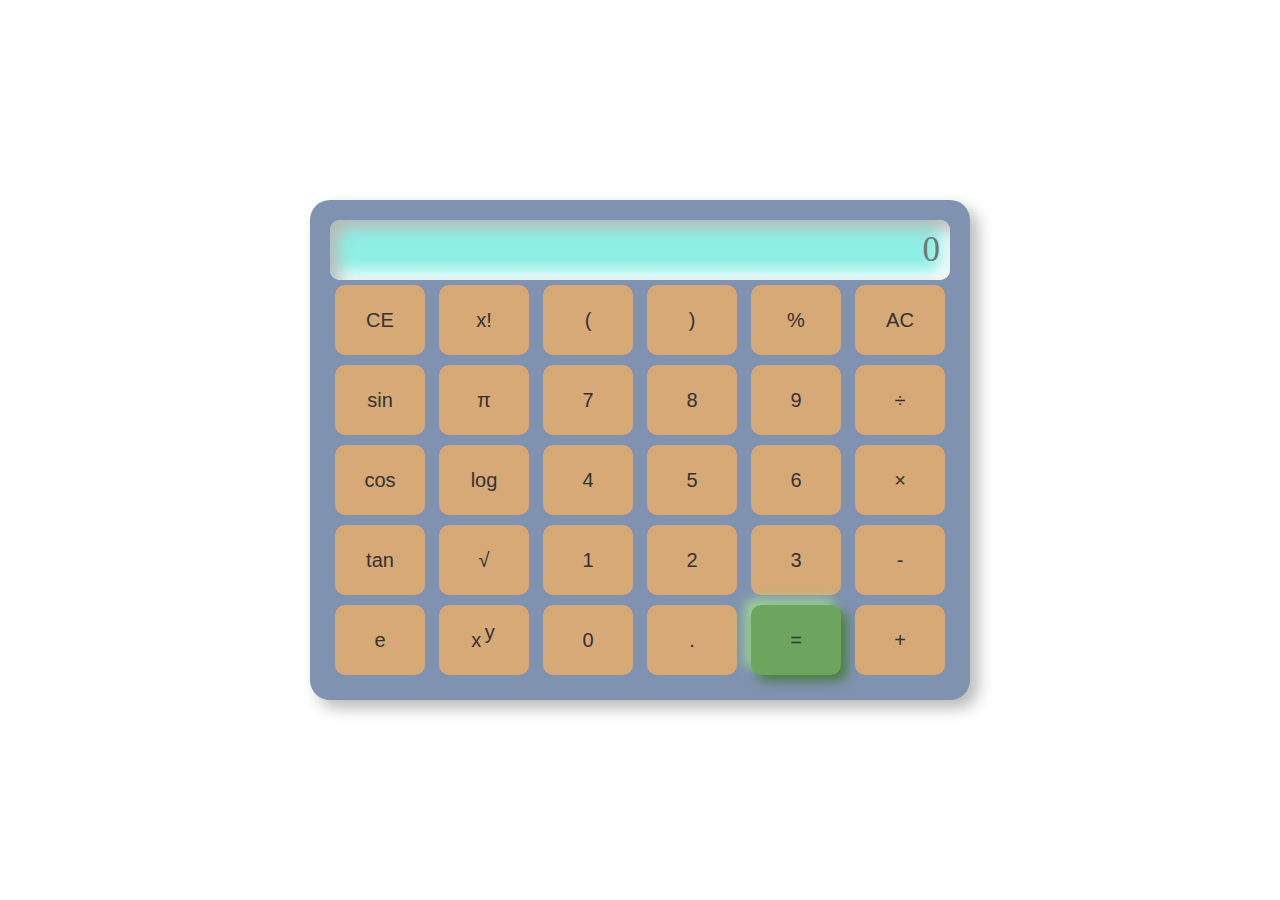
<file: Calculator/index.html>
<!DOCTYPE html>
<html lang="en">
  <head>
    <meta charset="UTF-8" />
    <meta name="viewport" content="width=device-width, initial-scale=1.0" />
    <title>Calculator</title>
    <link rel="stylesheet" href="style.css" />
  </head>

  <body>
    <div class="container">
      <div class="display">
        <input id="screen" type="text" placeholder="0" />
      </div>

      <div class="btns">
        <div class="row">
          <button id="ce" onclick="backspc()">CE</button>
          <button onclick="fact()">x!</button>
          <button class="btn">(</button>
          <button class="btn">)</button>
          <button class="btn">%</button>
          <button id="ac" onclick="screen.value=''">AC</button>
        </div>

        <div class="row">
          <button onclick="sin()">sin</button>
          <button onclick="pi()">π</button>
          <button class="btn">7</button>
          <button class="btn">8</button>
          <button class="btn">9</button>
          <button class="btn">÷</button>
        </div>

        <div class="row">
          <button onclick="cos()">cos</button>
          <button onclick="log()">log</button>
          <button class="btn">4</button>
          <button class="btn">5</button>
          <button class="btn">6</button>
          <button class="btn">×</button>
        </div>

        <div class="row">
          <button onclick="tan()">tan</button>
          <button onclick="sqrt()">√</button>
          <button class="btn">1</button>
          <button class="btn">2</button>
          <button class="btn">3</button>
          <button class="btn">-</button>
        </div>

        <div class="row">
          <button onclick="e()">e</button>
          <button onclick="pow()">
            x
            <span style="position: relative; bottom: 0.4em; right: 0.1em"
              >y</span
            >
          </button>
          <button class="btn">0</button>
          <button class="btn">.</button>
          <button id="eval" onclick="screen.value=eval(screen.value)">=</button>
          <button class="btn">+</button>
        </div>
      </div>
    </div>
    <script src="script.js"></script>
  </body>
</html>
</file>
<file: Calculator/style.css>
* {
  margin: 0;
  padding: 0;
  box-sizing: border-box;
}

body {
  height: 100vh;
  background: white;
  color: #4a4a4a;
  display: flex;
  justify-content: center;
  align-items: center;
}

.container {
  background: #7f92b0;
  border-radius: 20px;
  padding: 20px;
  box-shadow: 8px 8px 16px #b8b8b8, -8px -8px 16px #ffffff;
}

.display {
  background: #8eefe5;
  border-radius: 10px;
  padding: 10px;
  box-shadow: inset 8px 8px 16px #b8b8b8, inset -8px -8px 16px #ffffff;
}

.display input {
  all: unset;
  width: 100%;
  height: 100%;
  text-align: right;
  font-size: 35px;
}

.btns button {
  width: 90px;
  height: 70px;
  background: #d6a976;
  color: #333;
  border: none;
  outline: none;
  border-radius: 10px;
  cursor: pointer;
  font-size: 20px;
  margin: 5px;
  transition: all 0.3s ease;
}

.btns button:hover {
  background: #d6a976;
  box-shadow: 6px 6px 12px #b8b8b8, -6px -6px 12px #ffffff;
}

#eval {
  width: 90px;
  background: #6da55e;
  color: #333;
  box-shadow: 6px 6px 12px #4b7b42, -6px -6px 12px #9ed897;
}

#eval:hover {
  background: #578d4d;
  box-shadow: 6px 6px 12px #4b7b42, -6px -6px 12px #9ed897;
}
</file>
